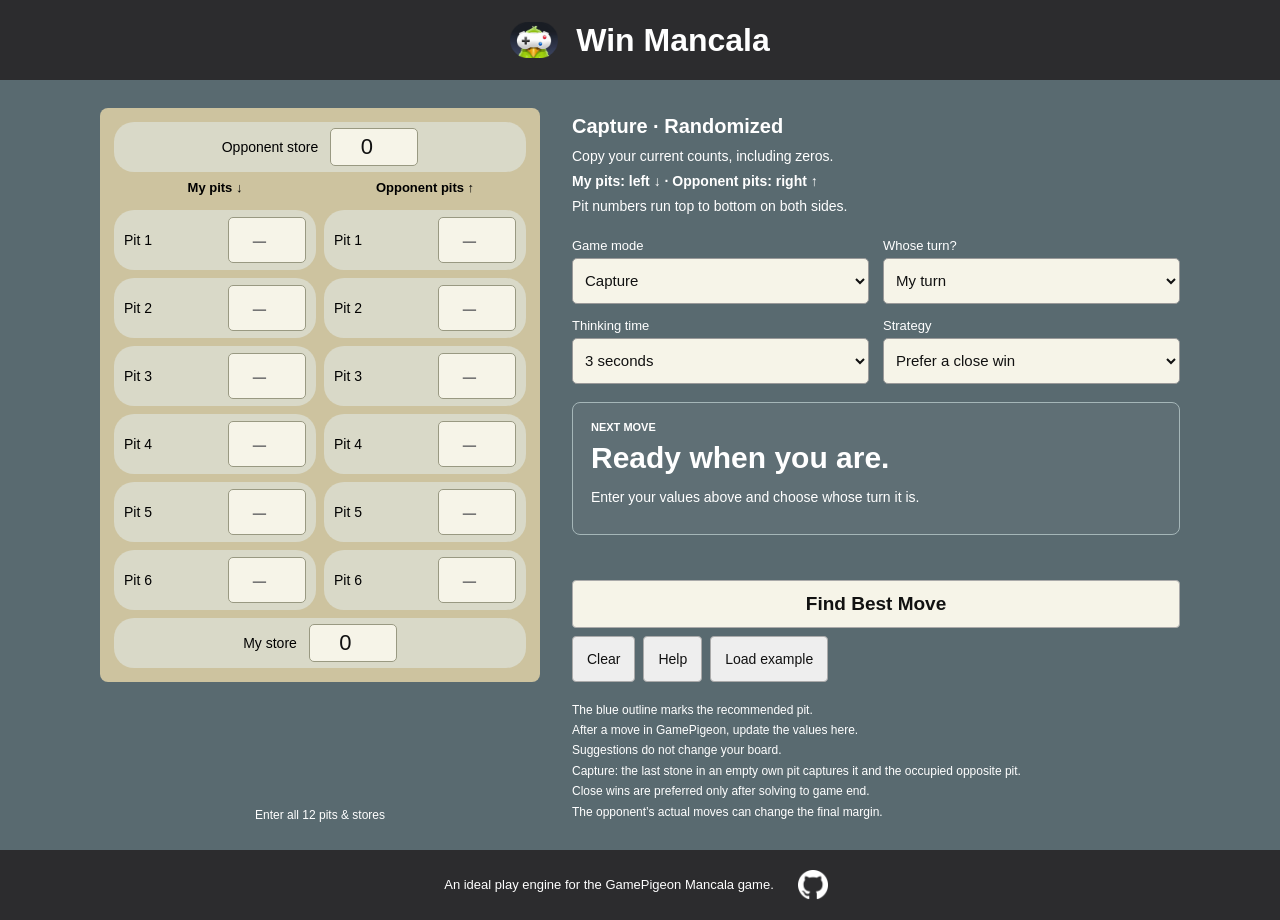
<file: index.html>
<!DOCTYPE html>
<html lang="en">

<head>
  <meta charset="UTF-8">
  <meta http-equiv="X-UA-Compatible" content="IE=edge">
  <meta name="viewport" content="width=device-width, initial-scale=1.0">

  <title>Win Mancala — Capture &amp; Avalanche</title>

  <link rel="stylesheet" href="style.css?v=desktop-1">
  <link rel="icon" href="GamePigeon.png" type="image/png">

</head>

<body>
  <header>
    <img src="GamePigeon.png" alt="GamePigeon Logo">
    <h1>Win Mancala</h1>
  </header>

  <main>

    <form id="solver-form">
      <p class="instructions"><span id="mode-name">Capture · Randomized</span><br>Copy your current counts, including zeros.<br><strong>My pits: left ↓ · Opponent pits: right ↑</strong><br>Pit numbers run top to bottom on both sides.</p>
      <div class="settings">
        <label>Game mode <select id="mode"><option value="capture" selected>Capture</option><option value="avalanche">Avalanche</option></select></label>
        <label>Whose turn? <select id="turn"><option value="0">My turn</option><option value="1">Opponent</option></select></label>

      </div>
      <div class="winner" aria-live="polite" aria-atomic="true"><small id="result-label">NEXT MOVE</small><div id="result-title">Enter your board</div><p id="result-detail">Then press Find Best Move.</p><p id="search-detail"></p><button id="result-more" type="button">Move details</button></div>
      <div class="board" id="board">
        <div class="endzone" id="player1"><label>Opponent store<input id="store-1" aria-label="Opponent store" type="number" inputmode="numeric" min="0" max="999" step="1" value="0" required></label></div>
        <div class="side-label">My pits ↓</div><div class="side-label">Opponent pits ↑</div>
        <div class="cup" id="0"><label id="pit-label-0">Pit 1<input id="pit-0" aria-label="My Pit 1" type="number" inputmode="numeric" min="0" max="999" step="1" placeholder="–" required></label></div>
        <div class="cup" id="1"><label id="pit-label-12">Pit 1<input id="pit-12" aria-label="Opponent Pit 1" type="number" inputmode="numeric" min="0" max="999" step="1" placeholder="–" required></label></div>
        <div class="cup" id="2"><label id="pit-label-1">Pit 2<input id="pit-1" aria-label="My Pit 2" type="number" inputmode="numeric" min="0" max="999" step="1" placeholder="–" required></label></div>
        <div class="cup" id="3"><label id="pit-label-11">Pit 2<input id="pit-11" aria-label="Opponent Pit 2" type="number" inputmode="numeric" min="0" max="999" step="1" placeholder="–" required></label></div>
        <div class="cup" id="4"><label id="pit-label-2">Pit 3<input id="pit-2" aria-label="My Pit 3" type="number" inputmode="numeric" min="0" max="999" step="1" placeholder="–" required></label></div>
        <div class="cup" id="5"><label id="pit-label-10">Pit 3<input id="pit-10" aria-label="Opponent Pit 3" type="number" inputmode="numeric" min="0" max="999" step="1" placeholder="–" required></label></div>
        <div class="cup" id="6"><label id="pit-label-3">Pit 4<input id="pit-3" aria-label="My Pit 4" type="number" inputmode="numeric" min="0" max="999" step="1" placeholder="–" required></label></div>
        <div class="cup" id="7"><label id="pit-label-9">Pit 4<input id="pit-9" aria-label="Opponent Pit 4" type="number" inputmode="numeric" min="0" max="999" step="1" placeholder="–" required></label></div>
        <div class="cup" id="8"><label id="pit-label-4">Pit 5<input id="pit-4" aria-label="My Pit 5" type="number" inputmode="numeric" min="0" max="999" step="1" placeholder="–" required></label></div>
        <div class="cup" id="9"><label id="pit-label-8">Pit 5<input id="pit-8" aria-label="Opponent Pit 5" type="number" inputmode="numeric" min="0" max="999" step="1" placeholder="–" required></label></div>
        <div class="cup" id="10"><label id="pit-label-5">Pit 6<input id="pit-5" aria-label="My Pit 6" type="number" inputmode="numeric" min="0" max="999" step="1" placeholder="–" required></label></div>
        <div class="cup" id="11"><label id="pit-label-7">Pit 6<input id="pit-7" aria-label="Opponent Pit 6" type="number" inputmode="numeric" min="0" max="999" step="1" placeholder="–" required></label></div>
        <div class="endzone" id="player0"><label>My store<input id="store-0" aria-label="My store" type="number" inputmode="numeric" min="0" max="999" step="1" value="0" required></label></div>
      </div>
      <p id="total">Enter all 12 pits</p>
      <div class="toolbar">
        <button class="reset solve" id="solve" type="submit">Find Best Move</button>
        <button id="clear" type="button">Clear</button>
        <button id="options" type="button">Options</button>
        <button id="cancel" type="button" hidden>Cancel</button>
      </div>
      <dialog id="options-dialog" aria-labelledby="options-title">
        <h2 id="options-title">Options &amp; help</h2>
        <div class="dialog-settings">
        <label>Thinking time <select id="thinking"><option value="1000">1 second</option><option value="3000" selected>3 seconds</option><option value="10000">10 seconds</option></select></label>
        <label>Strategy <select id="strategy"><option value="close" selected>Prefer a close win</option><option value="strong">Strongest winning margin</option></select></label>
        </div>
        <p>Copy every pit, including zeros. My pits are on the left, opponent pits on the right. Both columns run from Pit 1 at the top to Pit 6 at the bottom.</p>
        <p>The blue outline marks the recommended move. Update the board after each move in GamePigeon.</p>
        <p id="help-rules"></p>
        <p>Close wins are preferred only in fully solved positions. No win or exact margin is guaranteed.</p>
        <button id="example" type="button">Load example</button>
        <button id="close-options" type="button">Done</button>
      </dialog>
      <dialog id="details-dialog" aria-labelledby="details-title">
        <h2 id="details-title">Move details</h2><p id="details-outcome"></p><p id="details-search"></p>
        <button id="close-details" type="button">Done</button>
      </dialog>
      <p class="instructions">The blue outline marks the recommended pit.<br>After a move in GamePigeon, update the values here.<br>Suggestions do not change your board.<br><span id="mode-rules">Capture: the last stone in an empty own pit captures it and the occupied opposite pit.</span><br>Close wins are preferred only after solving to game end.<br>The opponent’s actual moves can change the final margin.</p>
    </form>
    <noscript>Enable JavaScript to use this solver.</noscript>

  </main>

  <footer>
    <p>An ideal play engine for the GamePigeon Mancala game.</p>
    <a href="https://github.com/ehuegler/MemeCala">
      <img class="github" src="GitHub-Mark-Light-64px.png" alt="Check out the source code on GitHub">
    </a>
  </footer>

  <script src="main.js?v=desktop-1"></script>

</body>

</html>
</file>
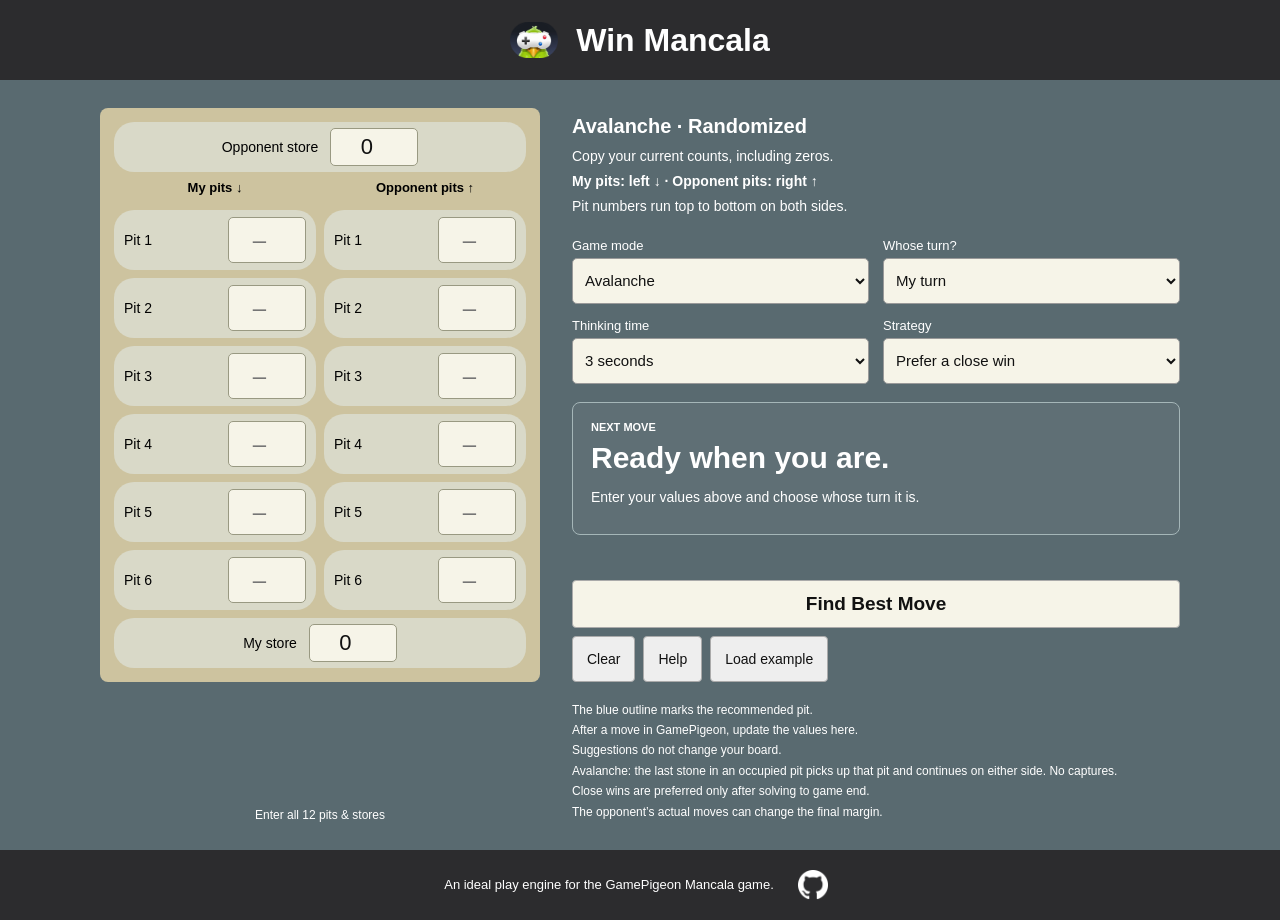
<file: avalanche.html>
<!DOCTYPE html>
<html lang="en">

<head>
  <meta charset="UTF-8">
  <meta http-equiv="X-UA-Compatible" content="IE=edge">
  <meta name="viewport" content="width=device-width, initial-scale=1.0">

  <title>Win Mancala — Capture &amp; Avalanche</title>

  <link rel="stylesheet" href="style.css?v=desktop-1">
  <link rel="icon" href="GamePigeon.png" type="image/png">

</head>

<body>
  <header>
    <img src="GamePigeon.png" alt="GamePigeon Logo">
    <h1>Win Mancala</h1>
  </header>

  <main>

    <form id="solver-form">
      <p class="instructions"><span id="mode-name">Capture · Randomized</span><br>Copy your current counts, including zeros.<br><strong>My pits: left ↓ · Opponent pits: right ↑</strong><br>Pit numbers run top to bottom on both sides.</p>
      <div class="settings">
        <label>Game mode <select id="mode"><option value="capture">Capture</option><option value="avalanche" selected>Avalanche</option></select></label>
        <label>Whose turn? <select id="turn"><option value="0">My turn</option><option value="1">Opponent</option></select></label>

      </div>
      <div class="winner" aria-live="polite" aria-atomic="true"><small id="result-label">NEXT MOVE</small><div id="result-title">Enter your board</div><p id="result-detail">Then press Find Best Move.</p><p id="search-detail"></p><button id="result-more" type="button">Move details</button></div>
      <div class="board" id="board">
        <div class="endzone" id="player1"><label>Opponent store<input id="store-1" aria-label="Opponent store" type="number" inputmode="numeric" min="0" max="999" step="1" value="0" required></label></div>
        <div class="side-label">My pits ↓</div><div class="side-label">Opponent pits ↑</div>
        <div class="cup" id="0"><label id="pit-label-0">Pit 1<input id="pit-0" aria-label="My Pit 1" type="number" inputmode="numeric" min="0" max="999" step="1" placeholder="–" required></label></div>
        <div class="cup" id="1"><label id="pit-label-12">Pit 1<input id="pit-12" aria-label="Opponent Pit 1" type="number" inputmode="numeric" min="0" max="999" step="1" placeholder="–" required></label></div>
        <div class="cup" id="2"><label id="pit-label-1">Pit 2<input id="pit-1" aria-label="My Pit 2" type="number" inputmode="numeric" min="0" max="999" step="1" placeholder="–" required></label></div>
        <div class="cup" id="3"><label id="pit-label-11">Pit 2<input id="pit-11" aria-label="Opponent Pit 2" type="number" inputmode="numeric" min="0" max="999" step="1" placeholder="–" required></label></div>
        <div class="cup" id="4"><label id="pit-label-2">Pit 3<input id="pit-2" aria-label="My Pit 3" type="number" inputmode="numeric" min="0" max="999" step="1" placeholder="–" required></label></div>
        <div class="cup" id="5"><label id="pit-label-10">Pit 3<input id="pit-10" aria-label="Opponent Pit 3" type="number" inputmode="numeric" min="0" max="999" step="1" placeholder="–" required></label></div>
        <div class="cup" id="6"><label id="pit-label-3">Pit 4<input id="pit-3" aria-label="My Pit 4" type="number" inputmode="numeric" min="0" max="999" step="1" placeholder="–" required></label></div>
        <div class="cup" id="7"><label id="pit-label-9">Pit 4<input id="pit-9" aria-label="Opponent Pit 4" type="number" inputmode="numeric" min="0" max="999" step="1" placeholder="–" required></label></div>
        <div class="cup" id="8"><label id="pit-label-4">Pit 5<input id="pit-4" aria-label="My Pit 5" type="number" inputmode="numeric" min="0" max="999" step="1" placeholder="–" required></label></div>
        <div class="cup" id="9"><label id="pit-label-8">Pit 5<input id="pit-8" aria-label="Opponent Pit 5" type="number" inputmode="numeric" min="0" max="999" step="1" placeholder="–" required></label></div>
        <div class="cup" id="10"><label id="pit-label-5">Pit 6<input id="pit-5" aria-label="My Pit 6" type="number" inputmode="numeric" min="0" max="999" step="1" placeholder="–" required></label></div>
        <div class="cup" id="11"><label id="pit-label-7">Pit 6<input id="pit-7" aria-label="Opponent Pit 6" type="number" inputmode="numeric" min="0" max="999" step="1" placeholder="–" required></label></div>
        <div class="endzone" id="player0"><label>My store<input id="store-0" aria-label="My store" type="number" inputmode="numeric" min="0" max="999" step="1" value="0" required></label></div>
      </div>
      <p id="total">Enter all 12 pits</p>
      <div class="toolbar">
        <button class="reset solve" id="solve" type="submit">Find Best Move</button>
        <button id="clear" type="button">Clear</button>
        <button id="options" type="button">Options</button>
        <button id="cancel" type="button" hidden>Cancel</button>
      </div>
      <dialog id="options-dialog" aria-labelledby="options-title">
        <h2 id="options-title">Options &amp; help</h2>
        <div class="dialog-settings">
        <label>Thinking time <select id="thinking"><option value="1000">1 second</option><option value="3000" selected>3 seconds</option><option value="10000">10 seconds</option></select></label>
        <label>Strategy <select id="strategy"><option value="close" selected>Prefer a close win</option><option value="strong">Strongest winning margin</option></select></label>
        </div>
        <p>Copy every pit, including zeros. My pits are on the left, opponent pits on the right. Both columns run from Pit 1 at the top to Pit 6 at the bottom.</p>
        <p>The blue outline marks the recommended move. Update the board after each move in GamePigeon.</p>
        <p id="help-rules"></p>
        <p>Close wins are preferred only in fully solved positions. No win or exact margin is guaranteed.</p>
        <button id="example" type="button">Load example</button>
        <button id="close-options" type="button">Done</button>
      </dialog>
      <dialog id="details-dialog" aria-labelledby="details-title">
        <h2 id="details-title">Move details</h2><p id="details-outcome"></p><p id="details-search"></p>
        <button id="close-details" type="button">Done</button>
      </dialog>
      <p class="instructions">The blue outline marks the recommended pit.<br>After a move in GamePigeon, update the values here.<br>Suggestions do not change your board.<br><span id="mode-rules">Capture: the last stone in an empty own pit captures it and the occupied opposite pit.</span><br>Close wins are preferred only after solving to game end.<br>The opponent’s actual moves can change the final margin.</p>
    </form>
    <noscript>Enable JavaScript to use this solver.</noscript>

  </main>

  <footer>
    <p>An ideal play engine for the GamePigeon Mancala game.</p>
    <a href="https://github.com/ehuegler/MemeCala">
      <img class="github" src="GitHub-Mark-Light-64px.png" alt="Check out the source code on GitHub">
    </a>
  </footer>

  <script src="main.js?v=desktop-1"></script>

</body>

</html>
</file>
<file: style.css>
* {
  margin: 0;
}

body {
  font-family: 'Lucida Sans', 'Lucida Sans Regular', 'Lucida Grande', 'Lucida Sans Unicode', Geneva, Verdana, sans-serif;
  display: flex;
  flex-direction: column;
  min-height: 100vh;
}

header, footer {
  display: flex;
  justify-content: center;
  align-items: center;

  background-color: #2c2c2e;
  color: white;
}

header h1 {
  padding: 20px;
}

header img {
  padding: 20px;
  height: 60px;
}

footer {
  padding: 10px;
  display: flex;
  flex-direction: column;
}

.github {
  width: 30px;
  padding-top: 15px;
}

main {
  background-color: #596a70;
  color: white;
  flex-grow: 1;
  display: flex;
  flex-direction: column;
}

.reset {
  margin: 30px auto;
  font-size: 30px;
  padding: 5px 25px;
}

.board {
 background-color: #cdc39f;
 
 display: grid;
 grid-template-columns: auto auto;

 margin: 0 auto 20px auto;
}

.board > div {
  margin: 10px;
  padding: 10px;

  background-color: #d9d9c8;
  border-radius: 20px;
  color: black;

  display: flex;
  justify-content: center;
}

.endzone {
  grid-column: span 2;

}

.cup {
  min-width: 30px;
  border: solid 2px #ffffff00;
}

.suggested {
  border: solid 2px blue;
}

.winner {
  font-size: 40px;
  font-weight: 700;
  text-align: center;
  padding-bottom: 20px;
}
/* Input controls added to the original two-column board. */
* { box-sizing: border-box; }
header img { box-sizing: content-box; }
form { display: flex; flex-direction: column; width: 100%; }
.instructions { text-align: center; font-size: 13px; line-height: 1.6; margin: 0 auto 16px; padding: 0 12px; }
.settings { display: flex; justify-content: center; flex-wrap: wrap; gap: 12px; margin-bottom: 18px; }
.settings label { display: flex; flex-direction: column; gap: 5px; font-size: 13px; }
select,button { font: inherit; cursor: pointer; }
select { padding: 6px; }
.winner { font-size: 28px; padding: 0 12px 16px; }
.winner small { display: block; font-size: 11px; margin-bottom: 5px; }
.winner p { font-size: 13px; font-weight: normal; line-height: 1.5; max-width: 520px; margin: 6px auto 0; }
#search-detail { font-size: 11px; }
.board { width: 320px; max-width: calc(100% - 24px); grid-template-columns: minmax(0,1fr) minmax(0,1fr); }
.board > div { margin: 7px 10px; padding: 7px; }
.board > .side-label { background: transparent; padding: 0; font-size: 12px; font-weight: bold; text-align: center; margin-bottom: 0; }
.cup label,.endzone label { display: flex; flex-direction: column; align-items: center; gap: 4px; font-size: 12px; width: 100%; }
input { width: 72px; max-width: 100%; background: #f6f4e8; border: 1px solid #999982; border-radius: 5px; text-align: center; font: inherit; font-size: 20px; padding: 4px; color: #111; }
.endzone label { flex-direction: row; justify-content: center; gap: 12px; }
.cup:has(.suggested) { border-color: blue; }
.cup .suggested { border: 0; color: #00008b; font-weight: bold; }
.cup .suggested::after { content: 'MOVE'; font-size: 10px; }
input:focus,select:focus,button:focus-visible { outline: 3px solid #1435bf; outline-offset: 2px; }
#total { text-align: center; font-size: 12px; }
.solve { margin: 16px auto; font-size: 24px; }
.actions { display: flex; gap: 12px; justify-content: center; margin-bottom: 18px; }
.actions button { padding: 5px 10px; }
[hidden] { display: none !important; }
button:disabled { cursor: wait; }
footer p { text-align: center; font-size: 13px; }
@media (max-width: 420px) { header h1 { font-size: 26px; padding: 12px; } header img { height: 48px; padding: 12px; } .reset { margin-top: 20px; } }

/* Responsive sizing keeps the original vertical board on every screen. */
html { -webkit-text-size-adjust: 100%; }
body { min-height: 100svh; }
header { padding: 16px max(12px,env(safe-area-inset-left)); gap: 18px; }
header img { padding: 0; width: 60px; height: 60px; object-fit: contain; }
header h1 { padding: 0; font-size: clamp(24px,5vw,36px); }
main { padding: 0 max(12px,env(safe-area-inset-right)) 20px max(12px,env(safe-area-inset-left)); }
form { width: 100%; max-width: 880px; margin: 0 auto; min-width: 0; }
.instructions { max-width: 600px; padding: 0; font-size: 14px; overflow-wrap: anywhere; }
.settings { display: grid; grid-template-columns: repeat(3,minmax(0,1fr)); width: 100%; max-width: 650px; margin: 0 auto 20px; gap: 12px; }
.settings label { min-width: 0; font-size: 14px; }
select { width: 100%; min-width: 0; min-height: 46px; font-size: 16px; border: 1px solid #999; border-radius: 5px; background: #f6f4e8; color: #111; padding: 8px; }
button { min-height: 46px; touch-action: manipulation; color: #111; background: #eee; border: 1px solid #aaa; border-radius: 4px; }
.reset { margin: 22px auto; font-size: 20px; padding: 10px 22px; max-width: 100%; }
.winner { width: 100%; padding: 0 0 20px; overflow-wrap: anywhere; scroll-margin-top: 20px; }
.winner p { font-size: 14px; }
#search-detail { font-size: 12px; }
.board { width: 400px; max-width: 100%; padding: 10px; gap: 10px; margin-bottom: 18px; }
.board > div { margin: 0; padding: 8px; min-width: 0; }
.board > .side-label { margin: 0; padding: 2px 0; font-size: 14px; }
.cup label { font-size: 14px; gap: 5px; }
.cup label::after { content: '\00a0'; display: block; font-size: 10px; line-height: 12px; min-height: 12px; }
.cup .suggested::after { content: 'MOVE'; }
input { width: 88px; min-height: 46px; font-size: 22px; padding: 7px; }
.endzone label { font-size: 14px; gap: 12px; }
.solve { width: min(400px,100%); font-size: 22px; font-weight: 700; margin: 16px auto; padding: 12px; }
.actions { flex-wrap: wrap; gap: 12px; }
.actions button { padding: 10px 18px; font-size: 16px; }
footer { padding: 18px 12px max(18px,env(safe-area-inset-bottom)); }
footer a { display: flex; min-width: 46px; min-height: 46px; align-items: center; justify-content: center; }
.github { padding-top: 0; width: 30px; }
@media (max-width: 600px) {
  header { gap: 12px; padding-top: 14px; padding-bottom: 14px; }
  header img { width: 48px; height: 48px; }
  .settings { grid-template-columns: repeat(2,minmax(0,1fr)); max-width: 400px; }
  .settings label:last-child { grid-column: 1 / -1; }
  .board { width: 360px; padding: 8px; gap: 8px; }
  .winner { font-size: 26px; }
  .instructions { font-size: 13px; line-height: 1.7; }
}
@media (max-width: 350px) {
  .board { padding: 6px; gap: 6px; }
  .board > div { padding: 6px; }
  .board > .side-label { font-size: 12px; }
  .endzone label { font-size: 13px; gap: 8px; }
  .endzone input { width: 72px; }
}

/* Four settings: retain equal columns on desktop and two rows on phones. */
.settings { grid-template-columns: repeat(4,minmax(0,1fr)); max-width: 840px; }
@media(max-width: 700px) {
  .settings { grid-template-columns: repeat(2,minmax(0,1fr)); max-width: 440px; }
  .settings label:last-child { grid-column: 1 / -1; }
}

/* Compact game controls; optional settings and explanations open in a dialog. */
.settings { grid-template-columns: repeat(2,minmax(0,1fr)); max-width: 440px; }
.settings label:last-child { grid-column: auto; }
.toolbar { display: flex; flex-wrap: wrap; justify-content: center; gap: 8px; margin: 12px 0 18px; }
.toolbar button { padding: 8px 14px; font-size: 16px; }
.toolbar .solve { margin: 0; width: auto; }
#result-more { font-size: 12px; margin-top: 6px; padding: 4px 10px; }
dialog { margin: auto; width: min(460px,calc(100% - 24px)); max-height: calc(100svh - 32px); overflow-y: auto; border: 1px solid #999; border-radius: 12px; padding: 20px; background: #f6f4e8; color: #111; }
dialog::backdrop { background: #0009; }
dialog h2 { font-size: 20px; margin-bottom: 14px; }
dialog p { font-size: 14px; line-height: 1.6; margin: 12px 0; }
dialog button { padding: 8px 14px; margin: 4px; }
.dialog-settings { display: grid; gap: 14px; }
.dialog-settings label { display: grid; gap: 5px; font-size: 14px; }
@media (max-width:700px) {
  body { height: 100svh; min-height: 0; }
  header { height: 38px; flex: 0 0 38px; padding: 4px 10px; gap: 8px; }
  header img { height: 28px; width: 28px; }
  header h1 { font-size: 20px; }
  main { flex: 1; min-height: 0; padding: 4px max(8px,env(safe-area-inset-right)) max(4px,env(safe-area-inset-bottom)) max(8px,env(safe-area-inset-left)); }
  #solver-form { height: 100%; display: grid; grid-template-rows: 54px minmax(0,1fr) 64px 14px 42px; gap: 4px; max-width: 440px; }
  #solver-form > .instructions, footer { display: none; }
  .settings { grid-row: 1; max-width: none; margin: 0; gap: 8px; }
  .settings label { font-size: 11px; gap: 2px; }
  .settings select { min-height: 0; height: 34px; padding: 3px 5px; font-size: 16px; }
  .board { grid-row: 2; height: 100%; min-height: 0; width: 100%; max-width: none; margin: 0; padding: 5px; gap: 4px 6px; grid-template-rows: 34px 16px repeat(6,minmax(0,1fr)) 34px; }
  .board > div { padding: 2px 5px; margin: 0; border-radius: 12px; min-height: 0; }
  .board > .side-label { padding: 0; font-size: 11px; line-height: 16px; }
  .cup label { flex-direction: row; justify-content: space-between; gap: 4px; height: 100%; font-size: 12px; }
  .cup label::after { display: none; }
  .cup input { width: 60%; height: 100%; min-height: 0; padding: 0 3px; font-size: 20px; }
  .endzone label { font-size: 12px; gap: 10px; }
  .endzone input { width: 72px; height: 28px; min-height: 0; padding: 0 3px; font-size: 18px; }
  .winner { grid-row: 3; display: grid; grid-template-columns: minmax(0,1fr) auto; grid-template-rows: 16px 26px 20px; align-items: center; column-gap: 6px; min-height: 0; padding: 0; text-align: left; }
  .winner small { grid-column: 1; margin: 0; font-size: 10px; white-space: nowrap; }
  #result-title { grid-column: 1; grid-row: 2; font-size: 20px; line-height: 24px; white-space: nowrap; overflow: hidden; text-overflow: ellipsis; }
  .winner #result-detail { grid-column: 1/-1; grid-row: 3; font-size: 11px; line-height: 18px; margin: 0; max-width: none; overflow: hidden; white-space: nowrap; text-overflow: ellipsis; }
  .winner #search-detail { display: none; }
  #result-more { grid-column: 2; grid-row: 1/3; min-height: 34px; height: 34px; padding: 4px 6px; margin: 0; font-size: 11px; }
  #total { grid-row: 4; font-size: 10px; line-height: 14px; }
  .toolbar { grid-row: 5; display: flex; flex-wrap: nowrap; min-height: 0; margin: 0; gap: 5px; }
  .toolbar button { min-height: 0; height: 42px; font-size: 13px; padding: 4px 8px; }
  .toolbar .solve { flex: 1; font-size: 15px; }
  #cancel { background: #f4d8b6; }
}

/* Desktop workspace: board on the left, controls and complete result on the right. */
@media (min-width:701px) {
  header { padding: 16px 24px; }
  header img { width: 48px; height: 48px; }
  header h1 { font-size: 32px; }
  main { padding: 28px 24px; }
  #solver-form { display: grid; max-width: 1080px; grid-template-columns: minmax(300px,440px) minmax(280px,1fr); grid-template-rows: auto auto minmax(160px,1fr) auto auto auto; align-content: start; align-items: start; gap: 18px 32px; }
  #solver-form > .instructions:first-child { grid-column: 2; grid-row: 1; margin: 0; text-align: left; padding: 0; font-size: 14px; line-height: 1.8; }
  #mode-name { font-size: 20px; font-weight: bold; }
  .board { grid-column: 1; grid-row: 1/6; width: 100%; max-width: none; padding: 14px; gap: 8px; margin: 0; grid-template-rows: 50px 22px repeat(6,60px) 50px; border-radius: 8px; }
  .board > div { margin: 0; padding: 6px 8px; }
  .board > .side-label { font-size: 13px; padding: 0; margin: 0; }
  .cup label { position: relative; height: 100%; flex-direction: row; justify-content: space-between; font-size: 14px; }
  .cup label::after { display: none; }
  .cup .suggested::after { display: block; position: absolute; bottom: -12px; left: 2px; min-height: 0; line-height: 12px; font-size: 9px; padding: 1px 4px; background: blue; color: white; border-radius: 3px; }
  .cup input { width: 78px; height: 46px; min-height: 46px; padding: 5px; font-size: 24px; }
  .endzone input { min-height: 38px; height: 38px; padding: 3px; }
  .settings { grid-column: 2; grid-row: 2; max-width: none; margin: 0; grid-template-columns: repeat(2,minmax(0,1fr)); gap: 14px; }
  .settings label { font-size: 13px; }
  .settings select { font-size: 15px; }
  .winner { grid-column: 2; grid-row: 3; text-align: left; padding: 18px; border: 1px solid #a5b6b8; border-radius: 8px; background: #ffffff09; }
  #result-title { font-size: 30px; margin: 8px 0 12px; }
  .winner p { margin: 8px 0; font-size: 14px; max-width: none; }
  #search-detail { font-size: 12px; }
  #result-more { display: none; }
  .toolbar { grid-column: 2; grid-row: 4; margin: 0; justify-content: flex-start; }
  .toolbar .solve { width: 100%; font-size: 19px; min-height: 48px; background: #f6f4e8; }
  .toolbar button { font-size: 14px; }
  #total { grid-column: 1; grid-row: 6; margin-top: -10px; }
  #solver-form > .instructions:last-child { grid-column: 2; grid-row: 5/7; margin: 0; text-align: left; font-size: 12px; line-height: 1.7; }
  footer { padding: 12px; flex-direction: row; gap: 16px; }
}
</file>
